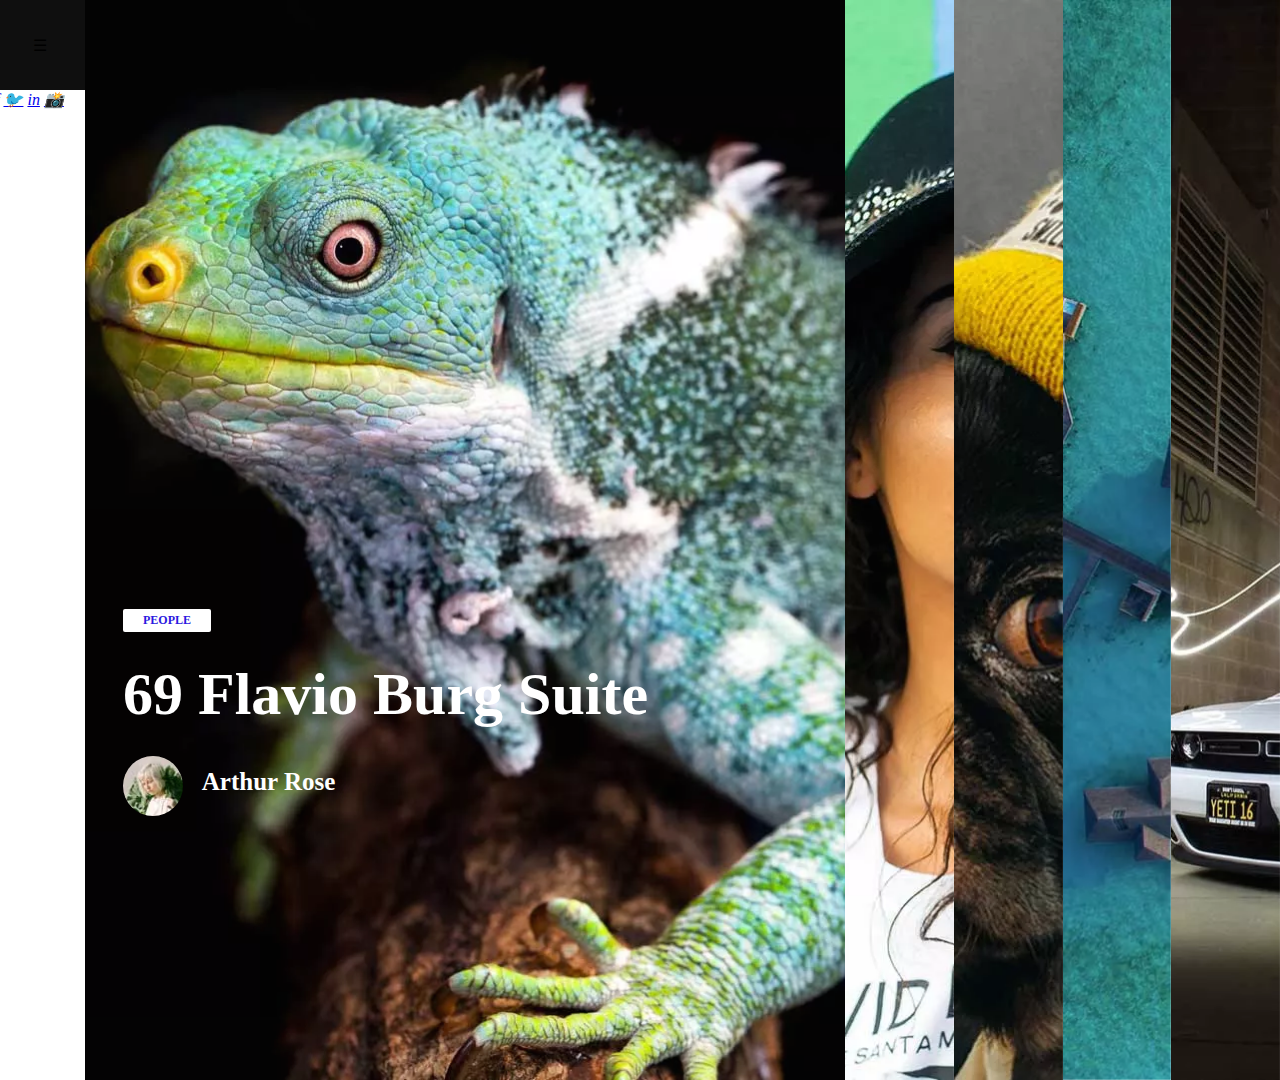
<file: index.html>
<!DOCTYPE html>
<html lang="en">
<head>
    <meta charset="UTF-8">
    <meta name="viewport" content="width=device-width, initial-scale=1.0">
    <title>Document</title>
    <link rel="stylesheet" href="style.css">
</head>
<body>
  <nav class="menu1">
  <div class="menu">&#9776;</div>
        <div class="sidebar">
    <div class="social-icons">
      <a href="#"><i>f</i></a>
      <a href="#"><i>🐦</i></a>
      <a href="#"><i>in</i></a>
      <a href="#"><i>📸</i></a>
    </div>
  </div>
  </div>
      </nav>
    <div id="imagens">

        <div class="img-item" id="calango">
            <div class="text">
                <div class="txt1">PEOPLE</div>
                <h2 class="descri">69 Flavio Burg Suite</h2>
                <div class="author">
                    <img src="author.jpg (3).webp"  class="img5" width="60px" height="60px" alt="">
                    <h4 class="txt2">Arthur Rose</h4>
                </div>
            </div>
        </div>
        
        <div class="img-item" id="mulher">
            <div class="text">
                <div class="txt1">PEOPLE</div>
                <h2 class="descri">69 Flavio Burg Suite</h2>
                <div class="author">
                    <img src="author.jpg (3).webp"  class="img5" width="60px" height="60px" alt="">
                    <h4 class="txt2">Arthur Rose</h4>
                </div>
            </div>
        </div>

        <div class="img-item" id="cachorro">
            <div class="text">
                <div class="txt1">PEOPLE</div>
                <h2 class="descri">69 Flavio Burg Suite</h2>
                <div class="author">
                    <img src="author.jpg (3).webp"  class="img5" width="60px" height="60px" alt="">
                    <h4 class="txt2">Arthur Rose</h4>
                </div>
            </div>
        </div>

        <div class="img-item" id="mar">
            <div class="text">
                <div class="txt1">PEOPLE</div>
                <h2 class="descri">69 Flavio Burg Suite</h2>
                <div class="author">
                    <img src="author.jpg (3).webp"  class="img5" width="60px" height="60px" alt="">
                    <h4 class="txt2">Arthur Rose</h4>
                </div>
            </div>
        </div>

        <div class="img-item" id="carro">
            <div class="text">
                <div class="txt1">PEOPLE</div>
                <h2 class="descri">69 Flavio Burg Suite</h2>
                <div class="author">
                    <img src="author.jpg (3).webp"  class="img5" width="60px" height="60px" alt="">
                    <h4 class="txt2">Arthur Rose</h4>
                </div>
            </div>
        </div>

    </div>

</body>
</html>
</file>
<file: style.css>
*{margin: 0;
  box-sizing: border-box;
  }

body{
  display: grid;
  grid-template-columns: 90px 1fr;
  overflow: hidden;
  margin-left: -5px;
}

#menu-toggle {
  display: none;
}

.social {
  display: flex;
  flex-direction: column;
  align-items: center;
  margin-top: 80%;
   
}

.social svg {
  margin-top: 20px;
  height: 70px;
  width: 22px;
  cursor: pointer;
  padding: 1px;
  margin-top: 7vh;
}

.menu {
  background-color: #0f0f0f;
  height: 90px;
  display: flex;
  justify-content: center;
  align-items: center;
  cursor: pointer;
}



#calango {
  background-image: url(5.jpg.webp);
  flex-grow: 7;
  order: -1;
}

#mulher {
  background-image: url(1.jpg.webp);
}

#cachorro {
  background-image: url(2.jpg.webp);
}

#mar {
  background-image: url(3.jpg.webp);
}

#carro {
  background-image: url(4.jpg.webp);
}

#imagens {
  display: flex;
  height: 120vh;
 background-blend-mode: multiply;
}

.img-item {
  flex-grow: 1;
  background-size: cover;
  background-position: 41% 0;
  opacity: 99%;
  transition: 0.4s;
  overflow: hidden;
  position: relative;
}

.descri{
  position: relative; 
  top: -13vh;
  font-size: 60px;
font-family: initial;
}

.txt2{
  width: 60px;
  height: 60px;
  margin-left: 15%;
  top: -16vh;
  position: relative;
  border-radius: 50%;
  margin-right: 10px;
}
.img-item:hover {
  flex-grow: 11;
}
.img5{
  border-radius: 50%;
  position: relative; 
  top: -10vh;
}

.img-item:hover~#calango {
  flex-grow: 1;
}
.img-item:hover~#mulher {
  flex-grow: 1;
}
.txt1{
  display: inline-block;
  padding: 4px 20px;
  margin-bottom: 10px;
  font-size: 12px;
  color: #2916e0;
  text-transform: uppercase;
  font-weight: 600;
  border-radius: 2px;
  background: #fff;
  position: relative;
  top: -15vh;
}

.text {
  position: absolute;
  text-wrap: nowrap;
  bottom: 35%;
  left: 5%;
  opacity: 0;
  transition: 0.4s;
  color: white;
  font-size: 25px;
}

.img-item:hover .text {
  opacity: 1;
  bottom: 10%;
}

#calango .text {
  bottom: 10%;
  opacity: 1;
}

.img-item:hover~#calango .text {
  opacity: 0;
  bottom: 35%;
}

#menu-toggle{
  display: none;
}

.side-nav {
  position: fixed;
  top: 0;
  left: -100%;
  width: 15%;
  height: 100vh;
  background-color: white;
  transition: left 0.3s ease;
  padding: 40px 20px;
  z-index: 9;
  text-align: center;
}

#menu-toggle:checked~.side-nav {
  left: 0.1%;
  z-index: 99;
}

.voltar-btn {
  display: flex;
  width: fit-content;
  font-family: sans-serif;
  font-weight: bold;
  font-size: 20px;
  text-transform: uppercase;
  cursor: pointer;
  margin: 20px auto;
  margin-bottom: 140px;
}


.voltar-btn .seta {
  background-color: #111;
  color: white;
  padding: 20px 35px;
  padding-top: 25px;
  padding-left: 10%;
}

.voltar-btn .logo {
  background-color: #2100F5;
  color: white;
  padding: 20px 35px;
  margin-left: -5%;
}

.side-nav h2 {
  color: #2300ff;
  letter-spacing: 4px;
  font-size: 24px;
  margin-bottom: 40px;
}

.side-nav ul {
  list-style: none;
  padding: 0;
}

.side-nav ul li {
  margin: 25px 0;
}

.side-nav ul li a {
  text-decoration: none;
  font-size: 24px;
  font-weight: bold;
  color: #999;
  transition: 0.3s;
}

.side-nav ul li a:hover,
.side-nav ul li a.active {
  color: #2300ff;
}

.social2{
  margin-top: 140px;
  display: flex;
  justify-content: center;
  gap: 20px;
  height: 70px;
  color: #777;
}

.side-nav footer {
  margin-bottom: 20%;
  display: flex;
  flex-direction: column;
  justify-content: center;
  align-items: center;
  position: absolute;
  bottom: 40px;
  width: 100%;
  margin-left: -9%;
  font-size: 1rem;
  color: #777;
}

.side-nav footer span {
  color: red;
}

.nav2 {
  display: flex;
  justify-content: space-between;
  align-items: center;
  height: 90px;
}

.nav2 ul{
  display: flex;
  flex-direction: row;
  cursor: pointer;
}

.nav2 h1{
  margin-left: 15%;
  font-size: 1.4rem;
  font-weight: 600;
}

.nav2 li {
    height: 50px;
}
.nav2 a {
    height: 100%;
    padding: 0 30px;
    text-decoration: none;
    display: flex;
    align-items: center;
    color: #fff;
    transition: all 0.3s ease;
    font-size: 0.9em;
    font-weight: 500;
}
.nav2 li.active { 
    color: #2916e0; 
} 
.nav2 li:hover {
    color: #2916e0;
}


.galeria {
  display: grid;
  grid-template-columns: repeat(5, 1fr);
  grid-template-rows: repeat(4,1fr);
  gap: 10px;
}

.item {
  overflow: hidden;
  object-fit: center;
}

.item img {
  width: 100%;
  height: 100%;
  object-fit: cover;
  object-position: center center;
}

.item1 {
  grid-column: span 2;
  grid-row: span 2;
}

.item2 {
  grid-column: span 1;
  grid-row: span 1;
}

.item3 {
  grid-column: span 1;
  grid-row: span 1;
}

.item4 {
  grid-column: span 1;
  grid-row: span 2;
}

.item5 {
  grid-column: 3 / 5;
  grid-row: 2/4;
}

.item6 {
  grid-column: span 2;
  grid-row: span 1;
  
}

.item7 {
  grid-column: span 1;
  grid-row: span 1;
}

.item8 {
  grid-column: span 1;
  grid-row: span 1;
}

.item10 {
  grid-column: span 2;
  grid-row: span 1;
}

.blog {
  display: grid;
  grid-template-columns: repeat(5, 1fr);
  grid-template-rows: repeat(6, 1fr);
  gap: 10px;
  height: 110vh;
}

.item-blog {
  position: relative;
  overflow: hidden;
  object-fit: cover;
}

.item-blog img {
  width: 100%;
  height: 100%;
  object-fit: cover;
}

.item1-b {
  grid-column: span 1;
  grid-row: span 3;
}

.item3-b {
  grid-column: span 1;
  grid-row: span 3;
}

.item4-b {
  grid-column: span 1;
  grid-row: span 2;
}

.item5-b {
  grid-column: span 1;
  grid-row: span 3;
}

.item6-b {
  grid-column: span 1;
  grid-row: span 2;
}

.item9-b {
  grid-column: span 1;
  grid-row: span 3;
}

.item10-b {
  grid-column: span 1;
  grid-row: span 2;
}

.item11-b {
  grid-column: span 1;
  grid-row: span 3;
}

.item13-b {
  grid-column: span 1;
  grid-row: span 2;
}

.item14-b {
  grid-column: span 1;
  grid-row: span 2;
}


.tag {
  position: absolute;
  top: 15px;
  left: 15px;
  background: white;
  color: #333;
  font-size: 12px;
  font-weight: bold;
  padding: 4px 10px;
  border-radius: 3px;
}
</file>
